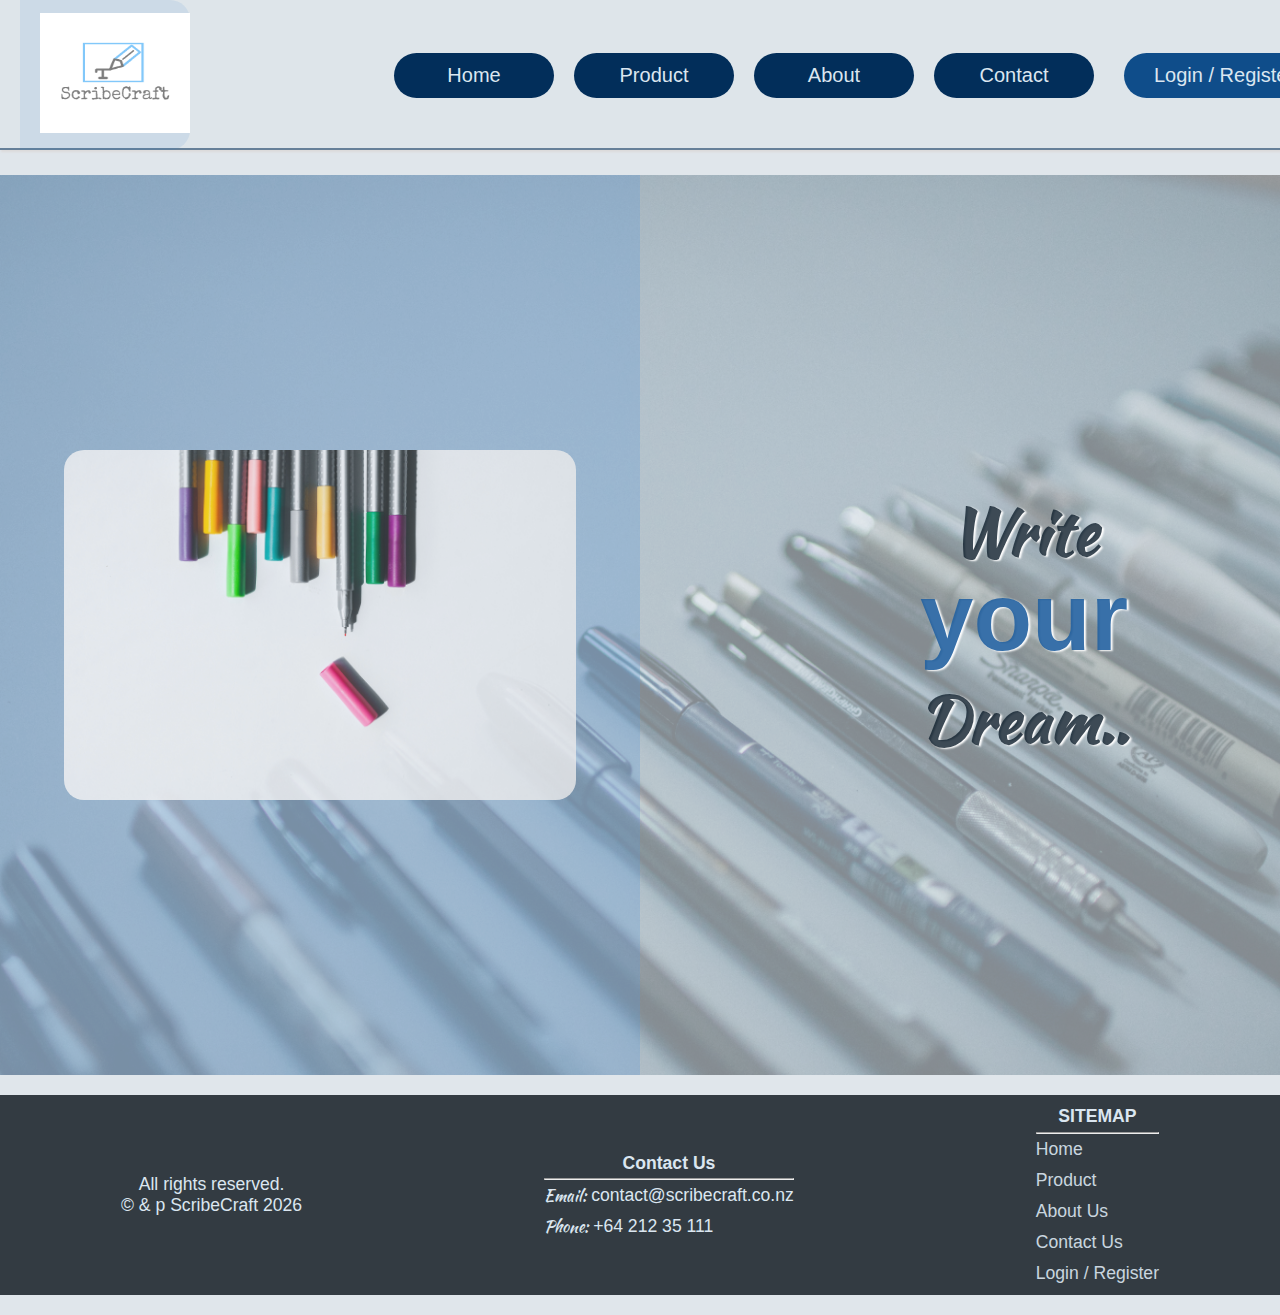
<file: index.html>
<!DOCTYPE html>
<html lang="en">
    <head>
        <meta charset="UTF-8">
        <meta http-equiv="X-UA-Compatible" content="IE=edge">
        <meta name="viewport" content="width=device-width, initial-scale=1.0">
        <link rel="stylesheet" href="./style/style.css">
        <script src="https://ajax.googleapis.com/ajax/libs/jquery/3.6.0/jquery.min.js"></script>
        <link rel="shortcut icon" href="/images/scribe_craft_logo.png" type="images/x-icon">
        <title>ScribeCraft - Home | we sell varities of pen</title>
    </head>
    <body>
        <!-- Navigation bar -->
        <nav>
            <div class="logo">
                <a href="./index.html">
                    <img src="./images/scribe_craft_logo.png" width="150" height="120"/>
                </a>
            </div>
    
            <div class="bar" id="bars">
                <h1>|||</h1>
            </div>
    
            <ul class="nav__links" id="nav__links">           
                    <a href="./index.html">
                         <li class="nav__link">Home</li>
                    </a>
    
                    <a href="./product.html">
                        <li class="nav__link">Product</li>
                   </a>
    
                   <a href="./about.html">
                    <li class="nav__link">About</li>
               </a>  
               <a href="./contact.html">
                <li class="nav__link">Contact</li>
           </a>   
           
           <a href="./login.html">
            <li class="nav__link">Login / Register</li>
       </a> 
            </ul>
        </nav>

    <!-- Home Page -->
    <section id="home">
        <div class="home__container">
            <img src="./images/pen_row.jpg" alt="scribecraft pen"/>

            <div class="home__left">
                <img src="./images/pen_graph.jpg" alt="scribecraft pen" />

            </div>

            <div class="home__right">
               <h3>Write <br> <span> your </span> <br> Dream..</h3>
            </div>
        </div>
    </section>

    <footer>
        <p> </p>
        <section class="footer__contact">
            <h5>Contact Us</h5>
            <hr>
            <p>Email: <span>contact@scribecraft.co.nz</span></p>
            <p>Phone: <span>+64 212 35 111</span></p>            
        </section>

        <section class="footer__sitemap">
            <ul>
                <h5>sitemap</h5>
                <hr>
                <li><a href="./index.html">Home</a></li>
                <li><a href="./product.html">Product</a></li>
                <li><a href="./about.html">About Us</a></li>
                <li><a href="./contact.html">Contact Us</a></li>
                <li><a href="./login.html">Login / Register</a></li>

            </ul>
        </section>
        

    </footer>


    <script src="javascript/app.js"></script>
    

</body>
</html>
</file>
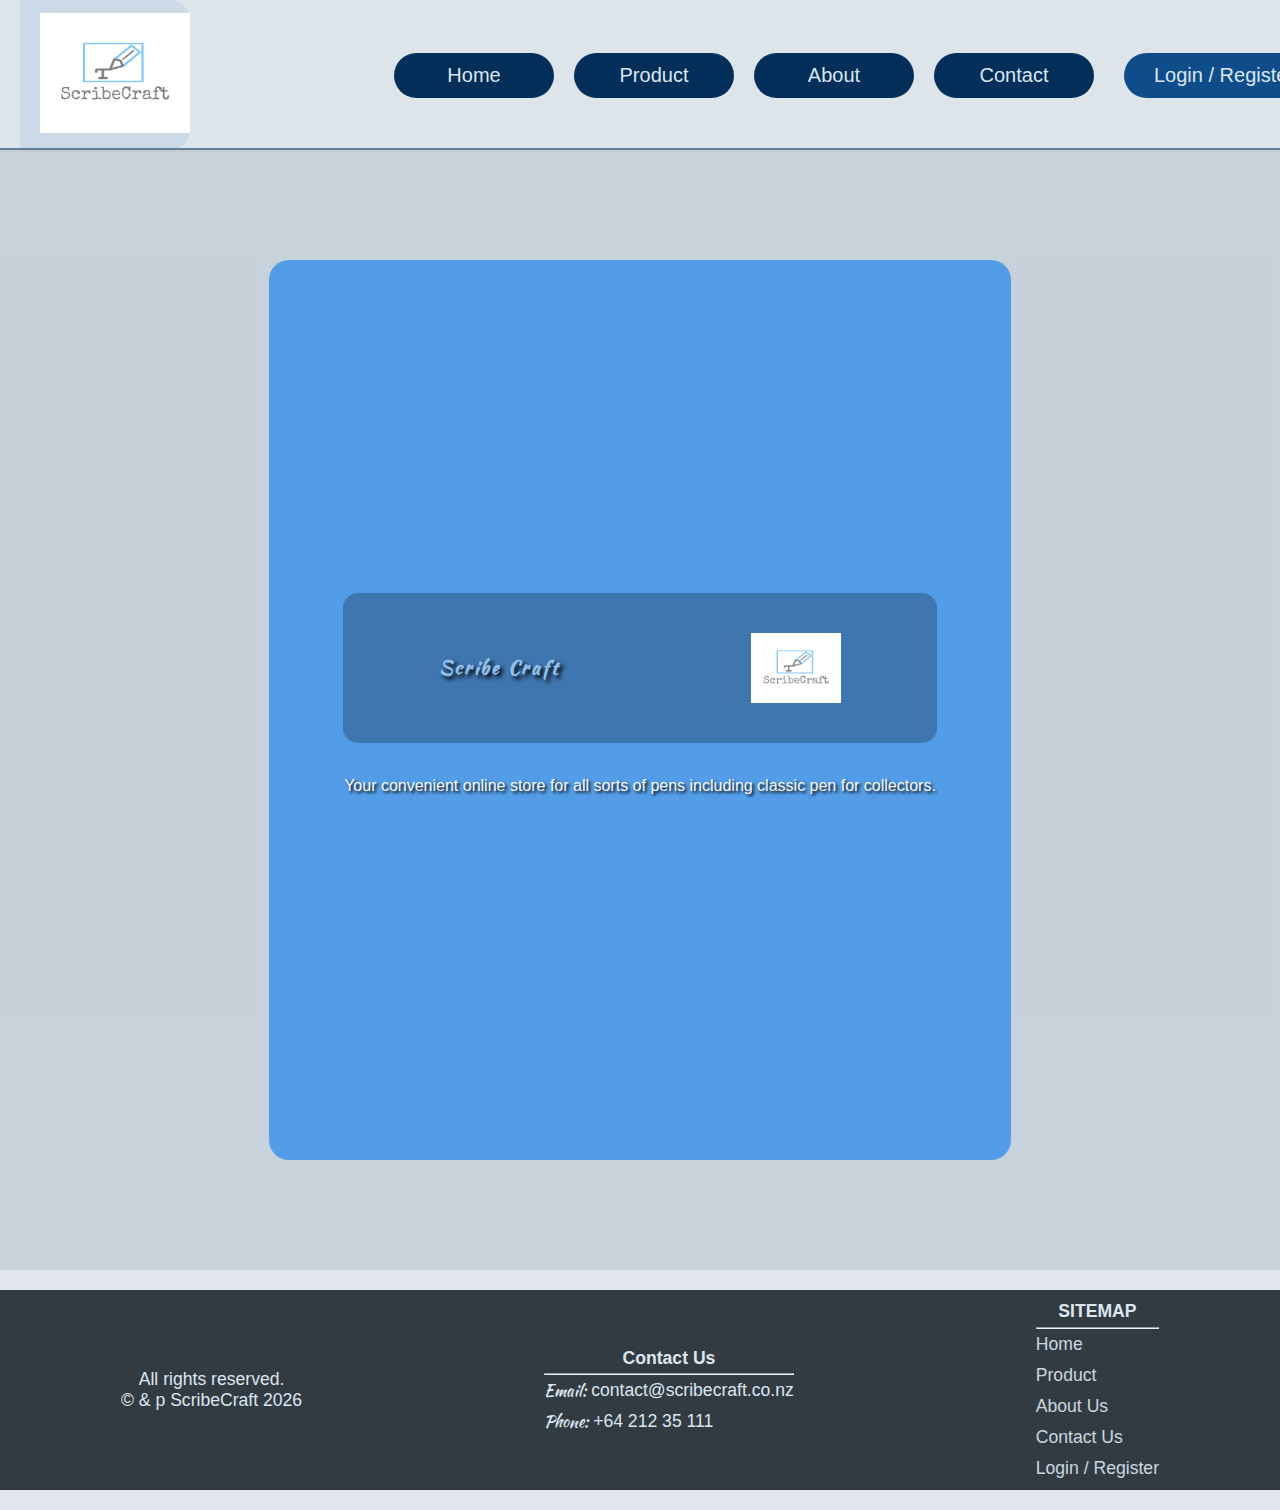
<file: about.html>
<!DOCTYPE html>
<html lang="en">
    <head>
        <meta charset="UTF-8">
        <meta http-equiv="X-UA-Compatible" content="IE=edge">
        <meta name="viewport" content="width=device-width, initial-scale=1.0">
        <link rel="stylesheet" href="style/style.css">
        <script src="https://ajax.googleapis.com/ajax/libs/jquery/3.6.0/jquery.min.js"></script>
        <link rel="shortcut icon" href="/images/scribe_craft_logo.png" type="images/x-icon">
        <title>ScribeCraft - About | we sell varities of pen</title>
    </head>
    <body>
        <!-- Navigation bar -->
        <nav>
            <div class="logo">
                <a href="./index.html">
                    <img src="./images/scribe_craft_logo.png" width="150" height="120"/>
                </a>
            </div>
    
            <div class="bar" id="bars">
                <h1>|||</h1>
            </div>
    
            <ul class="nav__links" id="nav__links">           
                    <a href="./index.html">
                         <li class="nav__link">Home</li>
                    </a>
    
                    <a href="./product.html">
                        <li class="nav__link">Product</li>
                   </a>
    
                   <a href="./about.html">
                    <li class="nav__link">About</li>
               </a>  
               <a href="./contact.html">
                <li class="nav__link">Contact</li>
           </a>   
           
           <a href="./login.html">
            <li class="nav__link">Login / Register</li>
       </a> 
            </ul>
        </nav>

    <!-- About Page -->
    <section id="about">
        <div class="about__container">
            <div class="about__header">
                <h3>Scribe Craft</h3>
                <img src="./images/scribe_craft_logo.png" width="90" height="70" alt="scribe_craft_logo" />
            </div>

            <div class="about__description">
                <p>Your convenient online store for all sorts of pens including classic pen for collectors. </p>
            </div>
            
           </div>
    </section>

    <footer>
        <p> </p>
        <section class="footer__contact">
            <h5>Contact Us</h5>
            <hr>
            <p>Email: <span>contact@scribecraft.co.nz</span></p>
            <p>Phone: <span>+64 212 35 111</span></p>            
        </section>

        <section class="footer__sitemap">
            <ul>
                <h5>sitemap</h5>
                <hr>
                <li><a href="./index.html">Home</a></li>
                <li><a href="./product.html">Product</a></li>
                <li><a href="./about.html">About Us</a></li>
                <li><a href="./contact.html">Contact Us</a></li>
                <li><a href="./login.html">Login / Register</a></li>

            </ul>
        </section>
        

    </footer>


    <script src="javascript/app.js"></script>
    

</body>
</html>
</file>
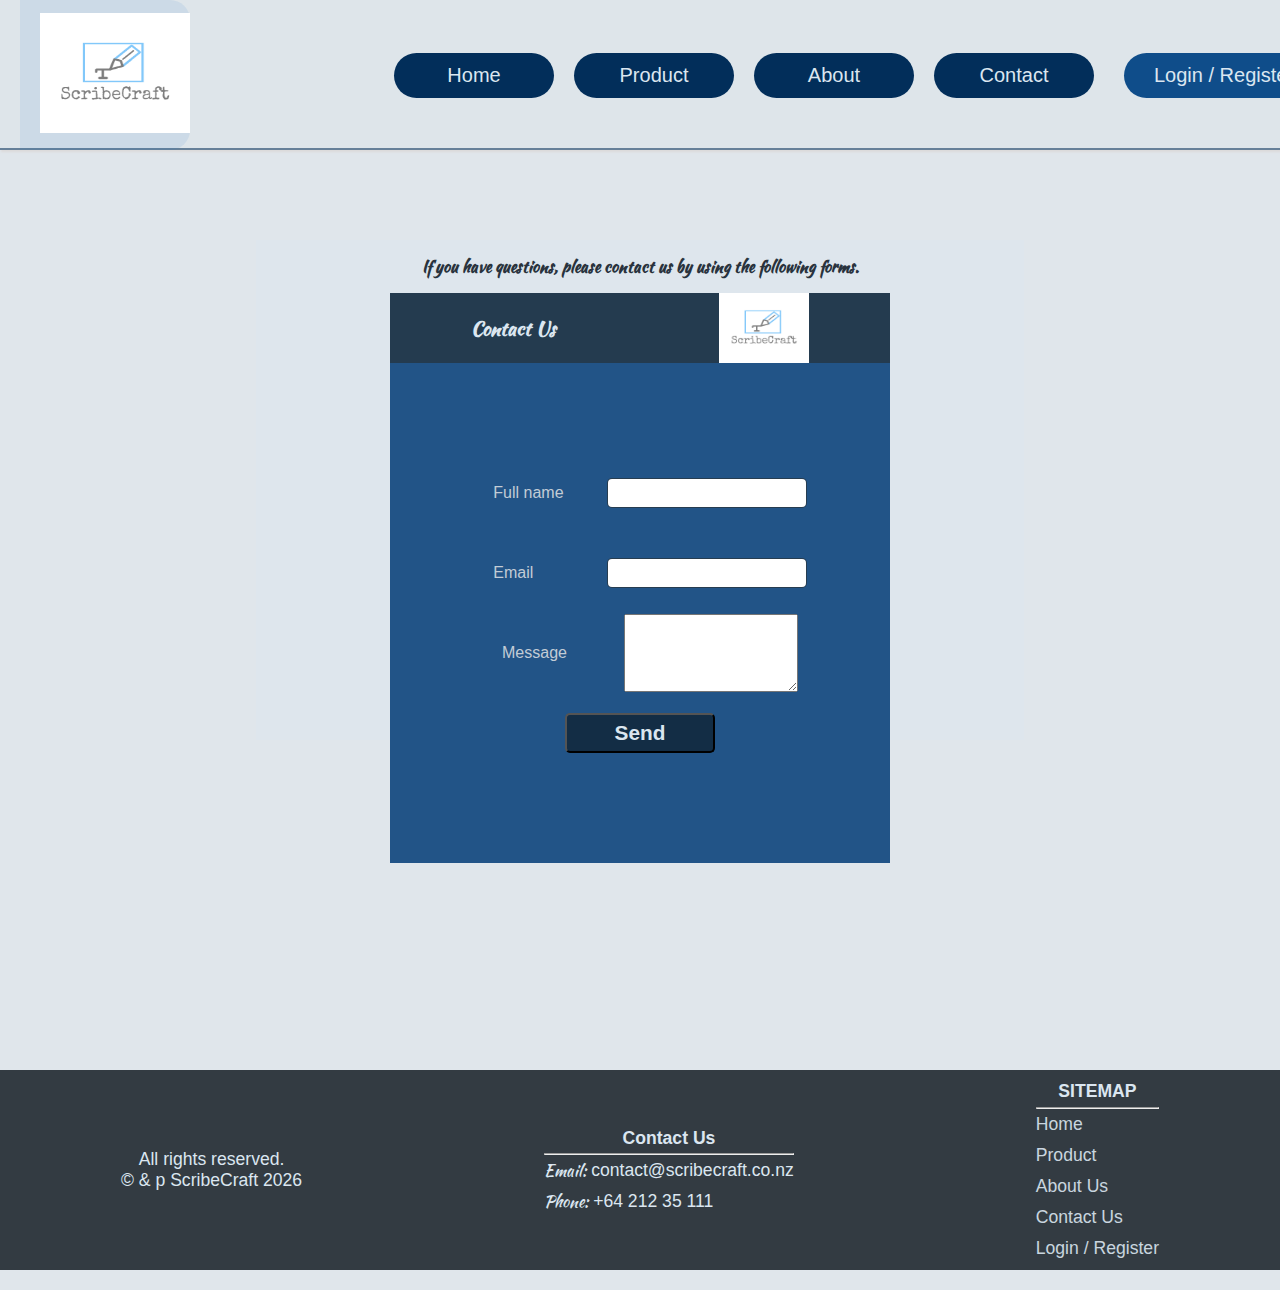
<file: contact.html>
<!DOCTYPE html>
<html lang="en">
    <head>
        <meta charset="UTF-8">
        <meta http-equiv="X-UA-Compatible" content="IE=edge">
        <meta name="viewport" content="width=device-width, initial-scale=1.0">
        <link rel="stylesheet" href="style/style.css">
        <script src="https://ajax.googleapis.com/ajax/libs/jquery/3.6.0/jquery.min.js"></script>
        <link rel="shortcut icon" href="/images/scribe_craft_logo.png" type="images/x-icon">
        <title>ScribeCraft - Contact | we sell varities of pen</title>
    </head>
    <body>
        <!-- Navigation bar -->
        <nav>
            <div class="logo">
                <a href="./index.html">
                    <img src="./images/scribe_craft_logo.png" width="150" height="120"/>
                </a>
            </div>
    
            <div class="bar" id="bars">
                <h1>|||</h1>
            </div>
    
            <ul class="nav__links" id="nav__links">           
                    <a href="./index.html">
                         <li class="nav__link">Home</li>
                    </a>
    
                    <a href="./product.html">
                        <li class="nav__link">Product</li>
                   </a>
    
                   <a href="./about.html">
                    <li class="nav__link">About</li>
               </a>  
               <a href="./contact.html">
                <li class="nav__link">Contact</li>
           </a>   
           
           <a href="./login.html">
            <li class="nav__link">Login / Register</li>
       </a> 
            </ul>
        </nav>
    <!-- Contact Page -->
    <section id="contact">
        <div class="contact__container">
            <h4>If you have questions, please contact us by using the following forms.</h4>
            <div class="contact__header">
                <h3>Contact Us</h3>
                <img src="./images/scribe_craft_logo.png" width="90" height="70" alt="scribe_craft_logo" />
            </div>

            <div class="form__container">
                <form action="">
                    <div class="form__input">
                        <label for="name">Full name </label>
                        <input type="text" name="name" />
                    </div>

                    <div class="form__input">
                        <label for="email">Email </label>
                        <input type="email" name="email" />
                    </div>

                    <div class="form__input">
                        <label for="message">Message </label>
                        <textarea type="text" name="message" cols="30" rows="4"></textarea>
                    </div>
                    <div class="form__input">
                        <button type="submit" onclick="contact()">Send</button>
                    </div>
                   
                    

                </form>
            </div>
            
           </div>
    </section>

    <footer>
        <p> </p>
        <section class="footer__contact">
            <h5>Contact Us</h5>
            <hr>
            <p>Email: <span>contact@scribecraft.co.nz</span></p>
            <p>Phone: <span>+64 212 35 111</span></p>            
        </section>

        <section class="footer__sitemap">
            <ul>
                <h5>sitemap</h5>
                <hr>
                <li><a href="./index.html">Home</a></li>
                <li><a href="./product.html">Product</a></li>
                <li><a href="./about.html">About Us</a></li>
                <li><a href="./contact.html">Contact Us</a></li>
                <li><a href="./login.html">Login / Register</a></li>

            </ul>
        </section>
        

    </footer>


    <script src="javascript/app.js"></script>
    

</body>
</html>
</file>
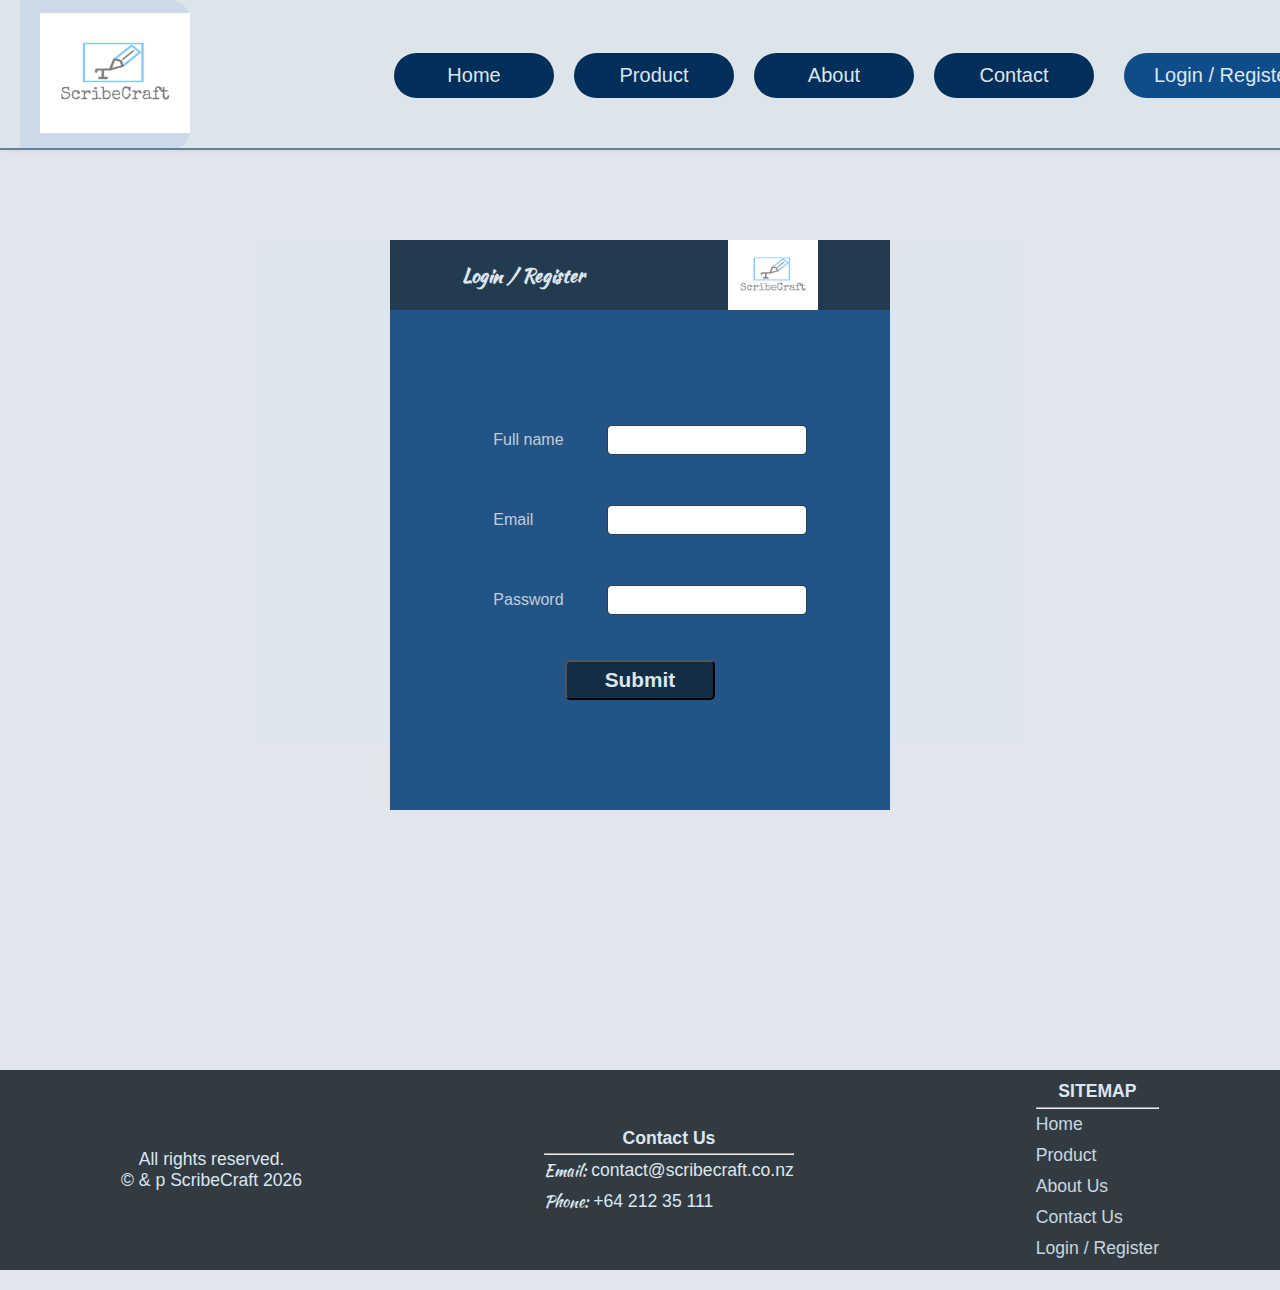
<file: login.html>
<!DOCTYPE html>
<html lang="en">
    <head>
        <meta charset="UTF-8">
        <meta http-equiv="X-UA-Compatible" content="IE=edge">
        <meta name="viewport" content="width=device-width, initial-scale=1.0">
        <link rel="stylesheet" href="style/style.css">
        <script src="https://ajax.googleapis.com/ajax/libs/jquery/3.6.0/jquery.min.js"></script>
        <link rel="shortcut icon" href="/images/scribe_craft_logo.png" type="images/x-icon">
        <title>ScribeCraft - Login/ Register | we sell varities of pen</title>
    </head>
    <body>
        <!-- Navigation bar -->
        <nav>
            <div class="logo">
                <a href="./index.html">
                    <img src="./images/scribe_craft_logo.png" width="150" height="120"/>
                </a>
            </div>
    
            <div class="bar" id="bars">
                <h1>|||</h1>
            </div>
    
            <ul class="nav__links" id="nav__links">           
                    <a href="./index.html">
                         <li class="nav__link">Home</li>
                    </a>
    
                    <a href="./product.html">
                        <li class="nav__link">Product</li>
                   </a>
    
                   <a href="./about.html">
                    <li class="nav__link">About</li>
               </a>  
               <a href="./contact.html">
                <li class="nav__link">Contact</li>
           </a>   
           
           <a href="./login.html">
            <li class="nav__link">Login / Register</li>
       </a> 
            </ul>
        </nav>
    <!-- Contact Page -->
    <section id="contact">
        <div class="contact__container">
            
            <div class="contact__header">
                <h3>Login / Register</h3>
                <img src="./images/scribe_craft_logo.png" width="90" height="70" alt="scribe_craft_logo" />
            </div>

            <div class="form__container">
                <form action="">
                    <div class="form__input">
                        <label for="name">Full name </label>
                        <input type="text" name="name" required/>
                    </div>

                    <div class="form__input">
                        <label for="email">Email </label>
                        <input type="email" name="email" required />
                    </div>

                    <div class="form__input">
                        <label for="password">Password </label>
                        <input type="password" name="password" required />
                    </div>

                    <div class="form__input">
                        <button type="submit" onclik="login()">Submit</button>
                    </div>
                   
                    

                </form>
            </div>
            
           </div>
    </section>

    <footer>
        <p> </p>
        <section class="footer__contact">
            <h5>Contact Us</h5>
            <hr>
            <p>Email: <span>contact@scribecraft.co.nz</span></p>
            <p>Phone: <span>+64 212 35 111</span></p>            
        </section>

        <section class="footer__sitemap">
            <ul>
                <h5>sitemap</h5>
                <hr>
                <li><a href="./index.html">Home</a></li>
                <li><a href="./product.html">Product</a></li>
                <li><a href="./about.html">About Us</a></li>
                <li><a href="./contact.html">Contact Us</a></li>
                <li><a href="./login.html">Login / Register</a></li>

            </ul>
        </section>
        

    </footer>


    <script src="javascript/app.js"></script>
    

</body>
</html>
</file>
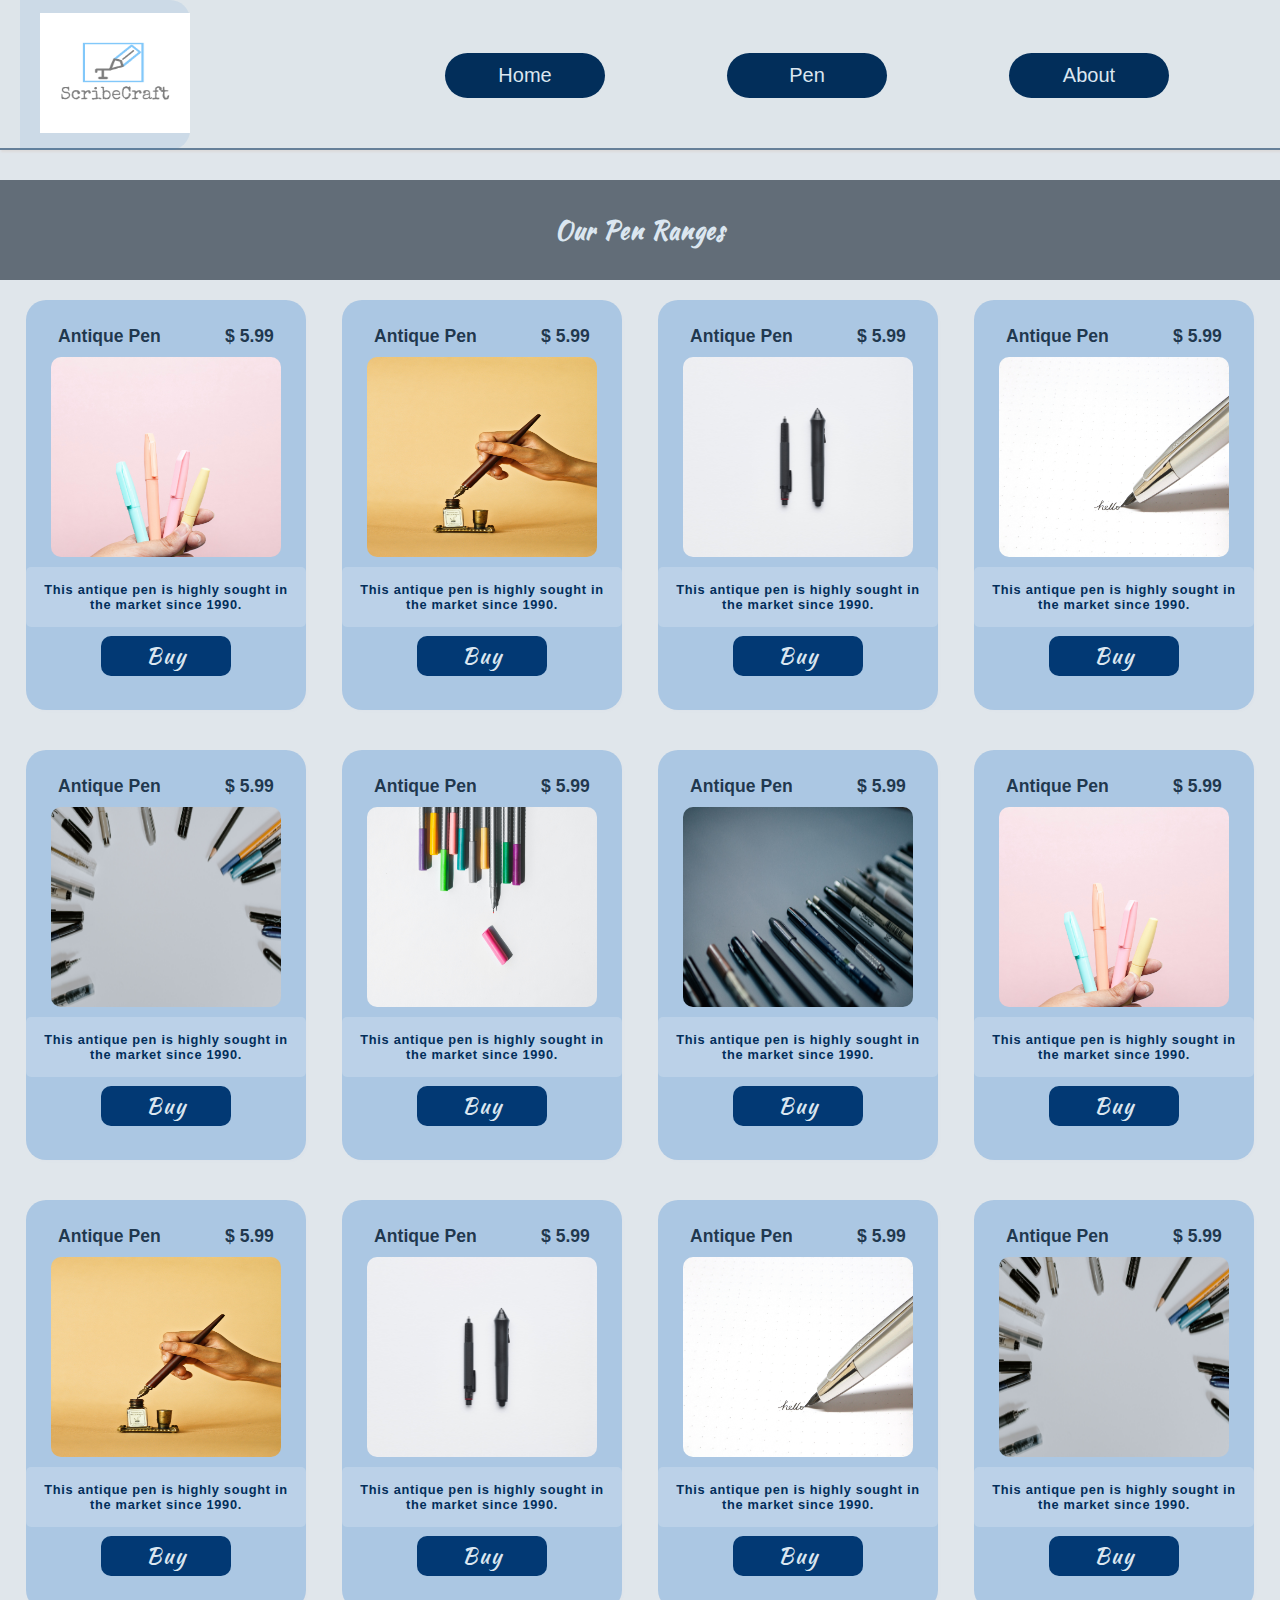
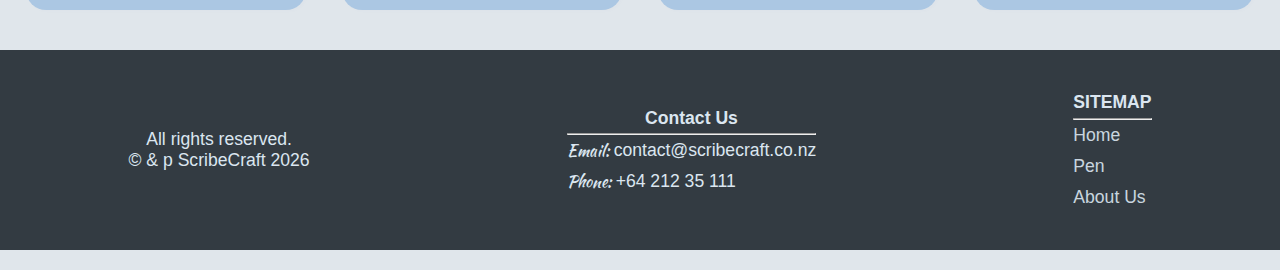
<file: pen.html>
<!DOCTYPE html>
<html lang="en">
<head>
    <meta charset="UTF-8">
    <meta http-equiv="X-UA-Compatible" content="IE=edge">
    <meta name="viewport" content="width=device-width, initial-scale=1.0">
    <link rel="stylesheet" href="style/style.css">
    <link rel="shortcut icon" href="/images/scribe_craft_logo.png" type="images/x-icon">
    <title>ScribeCraft- Pen | we sell varities of pen</title>
</head>
<body>
    <!-- Navigation bar -->
    <nav>
        <div class="logo">
            <a href="/">
                <img src="./images/scribe_craft_logo.png" width="150" height="120"/>
            </a>
        </div>

        <div class="bar" onclick="navToggle()">
            <h1>|||</h1>
        </div>

        <ul class="nav__links">           
                <a href="/">
                     <li class="nav__link">Home</li>
                </a>

                <a href="/pen.html">
                    <li class="nav__link">Pen</li>
               </a>

               <a href="/about.html">
                <li class="nav__link">About</li>
           </a>           
        </ul>
    </nav>

    <!-- Pen Page -->
    <section id="pen">
        <h2>Our Pen Ranges</h2>
        <div class="pen__container">

            <div class="pen__card">
                <div class="card__header">
                    <h5>Antique Pen</h5>
                    <h5>$ 5.99</h5>
                </div>
                
                <img src="/images/pen_hand.jpg" alt="Scribber Pen" />
                <h6>This antique pen is highly sought in the market since 1990.</h6>
                <button onclick="buyNow()">Buy</button>               
         
            </div>
            <div class="pen__card">
                <div class="card__header">
                    <h5>Antique Pen</h5>
                    <h5>$ 5.99</h5>
                </div>
                <img src="/images/pen_ink.jpg" alt="Scribber Pen" />
                <h6>This antique pen is highly sought in the market since 1990.</h6>
                <button onclick="buyNow()">Buy</button>
            </div>
            <div class="pen__card">
                <div class="card__header">
                    <h5>Antique Pen</h5>
                    <h5>$ 5.99</h5>
                </div>
                <img src="/images/pen_paper.jpg" alt="Scribber Pen" />
                <h6>This antique pen is highly sought in the market since 1990.</h6>
                <button onclick="buyNow()">Buy</button>                 
                
            </div>

            <div class="pen__card">
                <div class="card__header">
                    <h5>Antique Pen</h5>
                    <h5>$ 5.99</h5>
                </div>
                <img src="/images/pen_writing.jpg" alt="Scribber Pen" />
                <h6>This antique pen is highly sought in the market since 1990.</h6>
                <button onclick="buyNow()">Buy</button>
            </div>
            
            <div class="pen__card">
                <div class="card__header">
                    <h5>Antique Pen</h5>
                    <h5>$ 5.99</h5>
                </div>
                <img src="/images/pen_around.jpg" alt="Scribber Pen" />
                <h6>This antique pen is highly sought in the market since 1990.</h6>
                <button onclick="buyNow()">Buy</button>
            </div>
            
            <div class="pen__card">
                <div class="card__header">
                    <h5>Antique Pen</h5>
                    <h5>$ 5.99</h5>
                </div>
                <img src="/images/pen_graph.jpg" alt="Scribber Pen" />
                <h6>This antique pen is highly sought in the market since 1990.</h6>
                <button onclick="buyNow()">Buy</button> 
            </div>

            <div class="pen__card">
                <div class="card__header">
                    <h5>Antique Pen</h5>
                    <h5>$ 5.99</h5>
                </div>
                <img src="/images/pen_row.jpg" alt="Scribber Pen" />
                <h6>This antique pen is highly sought in the market since 1990.</h6>
                <button onclick="buyNow()">Buy</button> 
            </div>
           <div class="pen__card">
                <div class="card__header">
                    <h5>Antique Pen</h5>
                    <h5>$ 5.99</h5>
                </div>
                <img src="/images/pen_hand.jpg" alt="Scribber Pen" />
                <h6>This antique pen is highly sought in the market since 1990.</h6>
                <button onclick="buyNow()">Buy</button>
            </div>
            <div class="pen__card">
                <div class="card__header">
                    <h5>Antique Pen</h5>
                    <h5>$ 5.99</h5>
                </div>
                <img src="/images/pen_ink.jpg" alt="Scribber Pen" />
                <h6>This antique pen is highly sought in the market since 1990.</h6>
                <button onclick="buyNow()">Buy</button> 
            </div>
            <div class="pen__card">
                <div class="card__header">
                    <h5>Antique Pen</h5>
                    <h5>$ 5.99</h5>
                </div>
                <img src="/images/pen_paper.jpg" alt="Scribber Pen" />
                <h6>This antique pen is highly sought in the market since 1990.</h6>
                <button onclick="buyNow()">Buy</button>                
                
            </div>

            <div class="pen__card">
                <div class="card__header">
                    <h5>Antique Pen</h5>
                    <h5>$ 5.99</h5>
                </div>
                <img src="/images/pen_writing.jpg" alt="Scribber Pen" />
                <h6>This antique pen is highly sought in the market since 1990.</h6>
                <button onclick="buyNow()">Buy</button>
            </div>
            
            <div class="pen__card">
                <div class="card__header">
                    <h5>Antique Pen</h5>
                    <h5>$ 5.99</h5>
                </div>
                <img src="/images/pen_around.jpg" alt="Scribber Pen" />
                <h6>This antique pen is highly sought in the market since 1990.</h6>
                <button onclick="buyNow()">Buy</button>
            </div>
           
           </div>
    </section>

    <footer>
        <p> </p>
        <section class="footer__contact">
            <h5>Contact Us</h5>
            <hr>
            <p>Email: <span>contact@scribecraft.co.nz</span></p>
            <p>Phone: <span>+64 212 35 111</span></p>            
        </section>

        <section class="footer__sitemap">
            <ul>
                <h5>sitemap</h5>
                <hr>
                <li><a href="/">Home</a></li>
                <li><a href="/pen.html">Pen</a></li>
                <li><a href="/about.html">About Us</a></li>

            </ul>
        </section>
        

    </footer>

    <script src="javascript/app.js"></script>
</body>
</html>
</file>
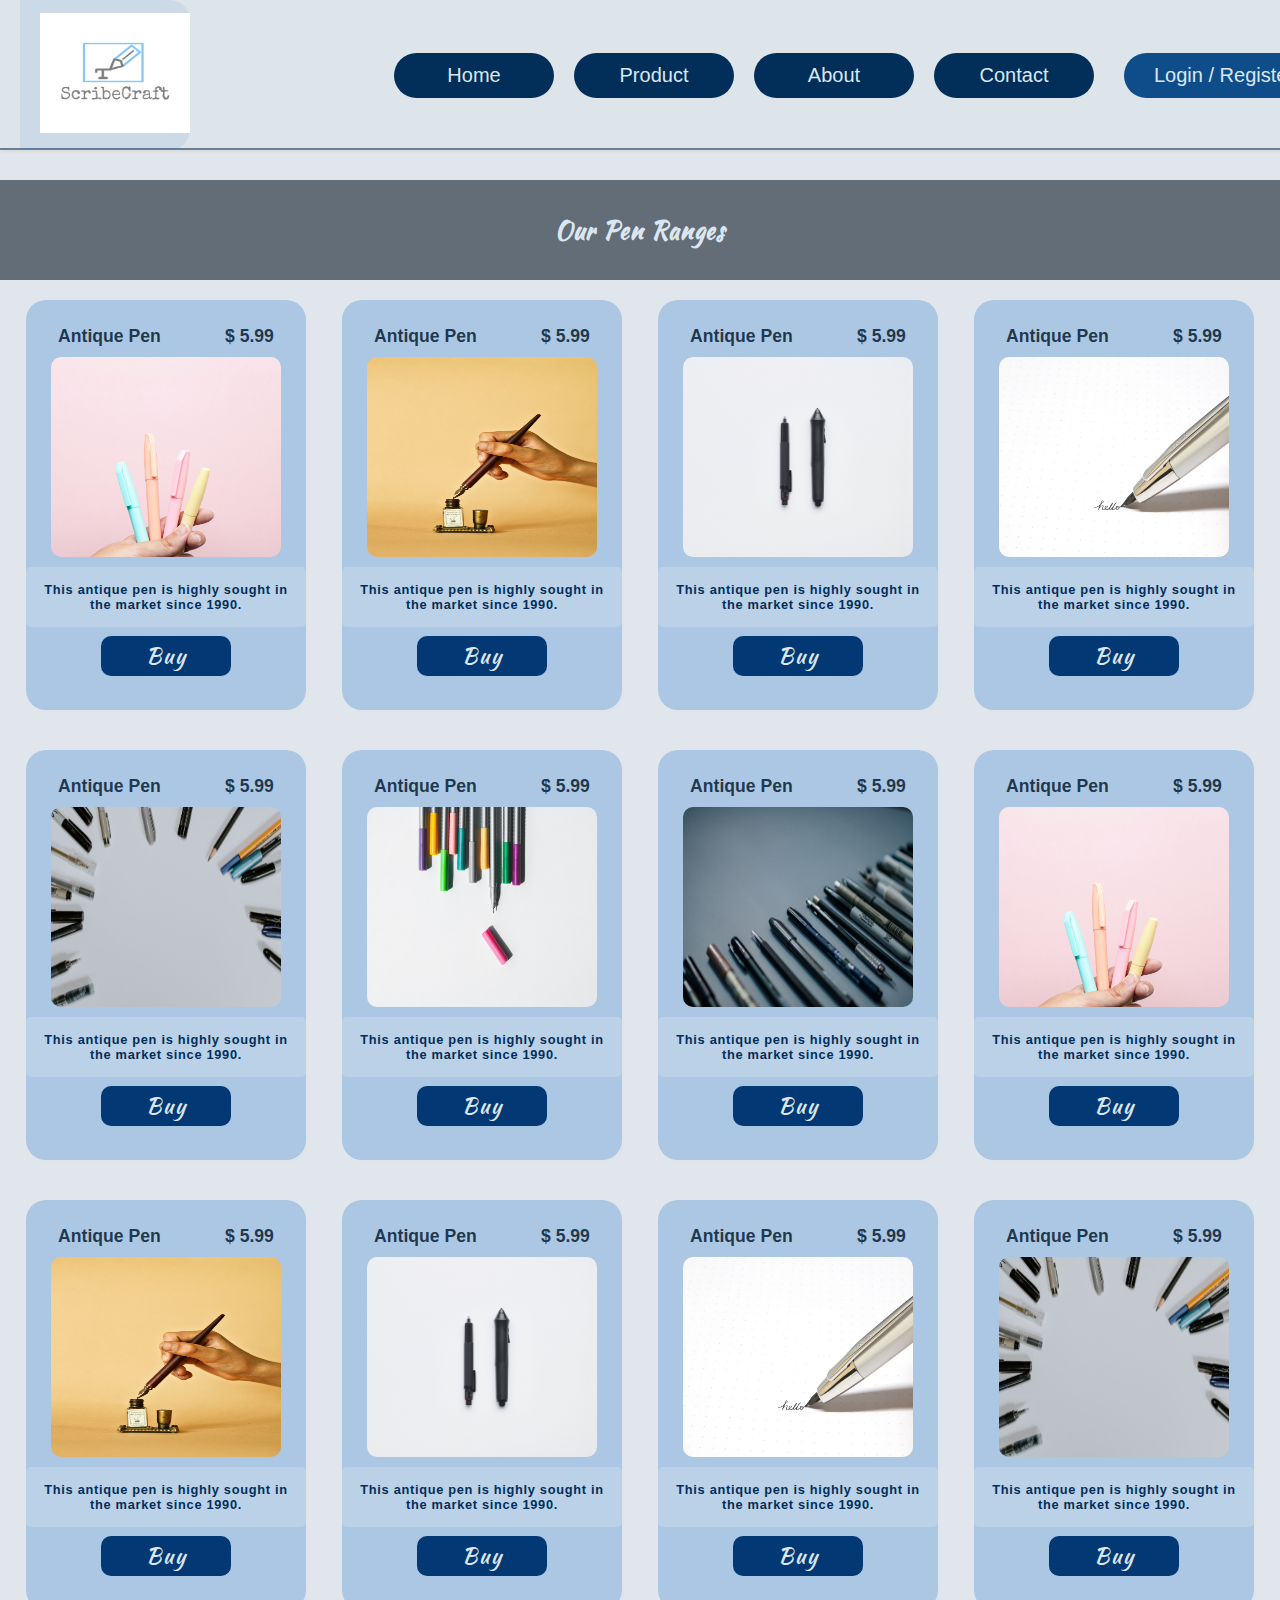
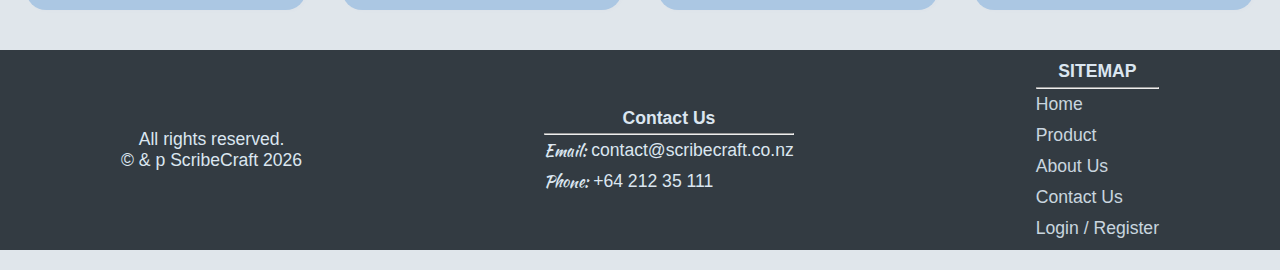
<file: product.html>
<!DOCTYPE html>
<html lang="en">
    <head>
        <meta charset="UTF-8">
        <meta http-equiv="X-UA-Compatible" content="IE=edge">
        <meta name="viewport" content="width=device-width, initial-scale=1.0">
        <link rel="stylesheet" href="./style/style.css">
        <script src="https://ajax.googleapis.com/ajax/libs/jquery/3.6.0/jquery.min.js"></script>
        <link rel="shortcut icon" href="/images/scribe_craft_logo.png" type="images/x-icon">
        <title>ScribeCraft - Product | we sell varities of pen</title>
    </head>
    <body>
        <!-- Navigation bar -->
        <nav>
            <div class="logo">
                <a href="./index.html">
                    <img src="./images/scribe_craft_logo.png" width="150" height="120"/>
                </a>
            </div>
    
            <div class="bar" id="bars">
                <h1>|||</h1>
            </div>
    
            <ul class="nav__links" id="nav__links">           
                    <a href="./index.html">
                         <li class="nav__link">Home</li>
                    </a>
    
                    <a href="./product.html">
                        <li class="nav__link">Product</li>
                   </a>
    
                   <a href="./about.html">
                    <li class="nav__link">About</li>
               </a>  
               <a href="./contact.html">
                <li class="nav__link">Contact</li>
           </a>   
           
           <a href="./login.html">
            <li class="nav__link">Login / Register</li>
       </a> 
            </ul>
        </nav>

    <!-- Product Page -->
    <section id="pen">
        <h2>Our Pen Ranges</h2>
        <div class="pen__container">

            <div class="pen__card">
                <div class="card__header">
                    <h5>Antique Pen</h5>
                    <h5>$ 5.99</h5>
                </div>
                
                <img src="./images/pen_hand.jpg" alt="Scribber Pen" />
                <h6>This antique pen is highly sought in the market since 1990.</h6>
                <button onclick="buyNow()">Buy</button>               
         
            </div>
            <div class="pen__card">
                <div class="card__header">
                    <h5>Antique Pen</h5>
                    <h5>$ 5.99</h5>
                </div>
                <img src="./images/pen_ink.jpg" alt="Scribber Pen" />
                <h6>This antique pen is highly sought in the market since 1990.</h6>
                <button onclick="buyNow()">Buy</button>
            </div>
            <div class="pen__card">
                <div class="card__header">
                    <h5>Antique Pen</h5>
                    <h5>$ 5.99</h5>
                </div>
                <img src="./images/pen_paper.jpg" alt="Scribber Pen" />
                <h6>This antique pen is highly sought in the market since 1990.</h6>
                <button onclick="buyNow()">Buy</button>                 
                
            </div>

            <div class="pen__card">
                <div class="card__header">
                    <h5>Antique Pen</h5>
                    <h5>$ 5.99</h5>
                </div>
                <img src="./images/pen_writing.jpg" alt="Scribber Pen" />
                <h6>This antique pen is highly sought in the market since 1990.</h6>
                <button onclick="buyNow()">Buy</button>
            </div>
            
            <div class="pen__card">
                <div class="card__header">
                    <h5>Antique Pen</h5>
                    <h5>$ 5.99</h5>
                </div>
                <img src="./images/pen_around.jpg" alt="Scribber Pen" />
                <h6>This antique pen is highly sought in the market since 1990.</h6>
                <button onclick="buyNow()">Buy</button>
            </div>
            
            <div class="pen__card">
                <div class="card__header">
                    <h5>Antique Pen</h5>
                    <h5>$ 5.99</h5>
                </div>
                <img src="./images/pen_graph.jpg" alt="Scribber Pen" />
                <h6>This antique pen is highly sought in the market since 1990.</h6>
                <button onclick="buyNow()">Buy</button> 
            </div>

            <div class="pen__card">
                <div class="card__header">
                    <h5>Antique Pen</h5>
                    <h5>$ 5.99</h5>
                </div>
                <img src="./images/pen_row.jpg" alt="Scribber Pen" />
                <h6>This antique pen is highly sought in the market since 1990.</h6>
                <button onclick="buyNow()">Buy</button> 
            </div>
           <div class="pen__card">
                <div class="card__header">
                    <h5>Antique Pen</h5>
                    <h5>$ 5.99</h5>
                </div>
                <img src="./images/pen_hand.jpg" alt="Scribber Pen" />
                <h6>This antique pen is highly sought in the market since 1990.</h6>
                <button onclick="buyNow()">Buy</button>
            </div>
            <div class="pen__card">
                <div class="card__header">
                    <h5>Antique Pen</h5>
                    <h5>$ 5.99</h5>
                </div>
                <img src="./images/pen_ink.jpg" alt="Scribber Pen" />
                <h6>This antique pen is highly sought in the market since 1990.</h6>
                <button onclick="buyNow()">Buy</button> 
            </div>
            <div class="pen__card">
                <div class="card__header">
                    <h5>Antique Pen</h5>
                    <h5>$ 5.99</h5>
                </div>
                <img src="./images/pen_paper.jpg" alt="Scribber Pen" />
                <h6>This antique pen is highly sought in the market since 1990.</h6>
                <button onclick="buyNow()">Buy</button>                
                
            </div>

            <div class="pen__card">
                <div class="card__header">
                    <h5>Antique Pen</h5>
                    <h5>$ 5.99</h5>
                </div>
                <img src="./images/pen_writing.jpg" alt="Scribber Pen" />
                <h6>This antique pen is highly sought in the market since 1990.</h6>
                <button onclick="buyNow()">Buy</button>
            </div>
            
            <div class="pen__card">
                <div class="card__header">
                    <h5>Antique Pen</h5>
                    <h5>$ 5.99</h5>
                </div>
                <img src="./images/pen_around.jpg" alt="Scribber Pen" />
                <h6>This antique pen is highly sought in the market since 1990.</h6>
                <button onclick="buyNow()">Buy</button>
            </div>
           
           </div>
    </section>

    <footer>
        <p> </p>
        <section class="footer__contact">
            <h5>Contact Us</h5>
            <hr>
            <p>Email: <span>contact@scribecraft.co.nz</span></p>
            <p>Phone: <span>+64 212 35 111</span></p>            
        </section>

        <section class="footer__sitemap">
            <ul>
                <h5>sitemap</h5>
                <hr>
                <li><a href="./index.html">Home</a></li>
                <li><a href="./product.html">Product</a></li>
                <li><a href="./about.html">About Us</a></li>
                <li><a href="./contact.html">Contact Us</a></li>
                <li><a href="./login.html">Login / Register</a></li>

            </ul>
        </section>  

    </footer>


    <script src="javascript/app.js"></script>
    

</body>
</html>
</file>
<file: style/style.css>
@import url('https://fonts.googleapis.com/css2?family=Kaushan+Script&display=swap');
* {
    box-sizing: border-box;
    margin: 0;
    padding: 0;
    font-family: 'Kaushan Script', cursive;
    
}

body {
    background-color: hsla(210, 20%, 50%, 0.2);
}

nav {
    display: grid;
    grid-template-columns: auto 70%;
    justify-content: space-between;
    border-bottom: 2px solid hsla(210, 20%, 50%, 1);
    box-shadow: 1px 2px 2px rgb(220, 218, 218);
    height: 150px;
    width: 100%;
    background-color: hsla(210, 60%, 50%, 0.011);
   
    
}
nav > .logo {
    display: flex;
    justify-content: space-around;
    align-items: center;
    background-color: hsla(210, 60%, 50%, 0.1);
    height: 150px;
    padding-left: 20px;
    margin-left: 20px;
    border-radius: 0px 20px 20px 0px;
}
.nav__links {
    display: flex;
    justify-content: space-around;
    align-items: center;  
    margin-right: 50px; 
        
}

@media screen and (max-width: 630px) {

    nav {
        display: flex;
        justify-content: space-between;
        align-items: center;     
        
    }    

    .nav__links {
        display: none;
        flex-direction: column;
        position: absolute;
        top: 150px;
        left: 50%;
       
        
    }

    nav > .logo > a> img {
        width: 100% !important;
        height: 90px;
    }

    nav > .bar {
        display: flex;
        margin-right: 45px;
        cursor: pointer;
    }

    nav > .bar > h1 {
        font-family: sans-serif;
        transform: rotate(90deg);
    }

    .nav__link {
        margin: -2px 0px;
    }


}

.nav__links > a {
    text-decoration: none;
    color: hsla(210, 40%, 90%, 1);
    margin: 0px 10px;
}

.nav__links >a > .nav__link  {
    list-style: none;    
    width: 160px;
    height: 45px;
    text-align: center; 
    background-color: hsl(210, 96%, 18%);
    display: flex;
    justify-content: center;
    align-items: center;
    border-radius: 30px;
    cursor: pointer;
    z-index: 1000;
    
}

@media screen and (max-width: 1050px) {
   .nav__links > a > .nav__link {
        width: 100px;
        z-index: 100;
    }

    nav > .logo > a > img {
        width: 12vw;
    }
}

.nav__links > a > .nav__link{
    text-decoration: none;    
    font-family: sans-serif;
    font-size: 20px;
    
}

.nav__links > a > .nav__link:hover{
    text-transform: uppercase;
    background-color: hsla(210, 80%, 20%, 0.9);
    transition: all 0.018s ease-in-out;
    
}

.nav__links > a:visited {
    color: hsla(210, 20%, 50%, 1) !important;
}


/* login */
a[href="./login.html"]> .nav__link {
    margin-left: 10px;
    padding: 15px;
    width: 200px;
    background-color: hsl(210, 80%, 30%);
}

a[href="./login.html"] > .nav__link:hover {
    text-transform: capitalize !important;
}

@media screen and (max-width:630px) {
    a[href="./login.html"]> .nav__link {
        margin-left: -20px;
        background-color: hsl(210, 80%, 30%);
    }
}


/* home */

#home {
    overflow-x: hidden;
    margin-top: 25px;
}
.home__container {
    display: flex;
    flex-wrap: wrap;
    justify-content: space-between;  
    width: 100%;
    height: 100vh;
    background-color: hsla(210, 60%, 50%, 0.021);
        
}

.bar {
    display: none;
}

@media screen and (max-width: 630px) {
    .home__container {
        display: flex;
        flex-direction: column-reverse;
        justify-content: center;
       
    }

    .home__left {
        min-width: 100vw;
        padding: 10px 0px;
    }

    .home__left > img {
        min-width: 300px;
    }

    .home__right {
        min-width: 100vw;
        padding: 5px;
    }
}

.home__container > img {
    width: 100%;
    height: 100%;
    height: inherit;
    overflow: hidden;
    position: absolute;
    opacity: 0.4;
    z-index: -1000;
}

.home__left {
    display: flex;
    justify-content: space-evenly;
    align-items: center;    
    width: 50vw;
    background-color: hsla(210, 60%, 60%, 0.3);
    
}

.home__left > img {
    width: 40vw;
    height: 350px;
    border-radius: 20px;
    opacity: 0.85;
}

.home__right {
    display: flex;
    justify-content: center;
    align-items: center;
    width: 40vw;
   
}

.home__right > h3 {
    font-family: 'Kaushan Script', cursive;
    font-size: 4em;
    color: hsla(209, 54%, 11%, 0.8);
    text-shadow: 2px 1px 2px white;
    text-align: center;}

.home__right > h3> span {
    color: hsla(210, 65%, 38%, 0.9);
    font-size: 1.5em;
    line-height: 80px;
}

/* Pen page */
.pen__container {
    display: flex;
    flex-wrap: wrap;
    justify-content: space-evenly;
    align-items: center;
    width: 100%;
    height: auto;
}

#pen > h2 {
    display: flex;
    align-items: center;
    justify-content: center;
    width: 100%;
    height: 100px;
    text-align: center;
    border-bottom: 5px soild gray;
    background-color: hsla(209, 54%, 11%, 0.6);
    margin-top: 30px;
    color: hsla(210, 40%, 90%, 1);
    letter-spacing: 0.9px;
}

.pen__container >.pen__card > h4 {
    color: hsl(210, 80%, 30%); 
    font-size: 1.5em;
    padding: 5px;
    
}

.card__header {
    display: flex;
    justify-content: space-around;
    align-items: center;
    width: 100%;
    
}

.card__header > h5 {
    color: hsla(208, 55%, 16%, 0.91);
}
.pen__card > h6 {
    color: hsl(210, 96%, 18%); 
    font-size: 0.8em;
    text-align: center;
    background-color: hsla(210, 40%, 90%, 0.35);
    border-radius: 5px;
    font-family: sans-serif;
    padding: 15px;
    letter-spacing: 0.7px;
}



.pen__container > .pen__card  {
    display: flex;
    flex-direction: column;
    justify-content: center;
    align-items: center;    
    height: 410px;
    width: 280px;
    background-color: hsla(210, 60%, 60%, 0.4);
    box-shadow: 2px 2px 3px hsla(210, 60%, 50%, 0.011);
    border-radius: 20px;
    margin: 20px 10px;
}

.pen__card > button {
    width: 130px;
    height: 40px;
    background-color: hsla(211, 97%, 23%, 1);
    color: hsla(210, 40%, 90%, 1);
    outline-color: invert;
    border-radius: 10px;
    cursor: pointer;
    font-size: 1.3em;
    margin: 9px 0px;
    letter-spacing: 2px;
    border: none;
}

.pen__card > a > button:hover {
    background-color: hsla(211, 97%, 23%, 0.9);
}
.pen__container > .pen__card > img {
    width: 250px;
    height: 220px;
    padding: 10px;
    border-radius: 20px;
}

/* About Page */
#about {
    display: flex;
    justify-content: center;
    align-items: center;
    background-color: hsla(210, 20%, 50%, 0.2);
    height: auto;
    padding: 110px;
    
}
.about__container {
    
    display: flex;
    flex-direction: column;
    justify-content: center;
    align-items: center;
    background-color: hsla(210, 96%,48%, 0.6);
    width: 70%;
    height: 100vh;
    border-radius: 20px;
    
    
}

.about__container > .about__header {
    display: flex;
    justify-content: space-around;
    align-items: center;
    width: 80%;
    height: 150px;
    background-color: hsla(209, 54%, 11%, 0.3);
    color: rgb(143, 190, 233);
    text-shadow: 3px 3px 4px black;
    letter-spacing: 2px;
    border-radius: 15px;
}

@media screen and (max-width:630px) {
    .about__container {
        min-width: 85vw;
    }
    .about__header {
        display: flex;
        flex-direction: column-reverse;
    }

    
}

.about__container > .about__description {
    padding: 30px 40px;
}

.about__container > .about__description > p {
    text-align: justify;
    color: rgb(248, 249, 250);
    font-family: sans-serif;
    line-height: 25px;
    text-shadow: 2px 2px 3px black;
}

/* Contact page */
#contact {    
    height: 100vh;
    width: 100%;
    display: flex;
    justify-content: center;
    
}

.contact__container {
    width: 60%;
    height: 500px ;
    margin-top: 90px;
    background-color: hsla(210, 40%, 90%, 0.35); 
   

}

.contact__container > h4 {
    color: hsla(210, 20%, 20%, 1);
    text-align: center;
    padding: 15px 0px;
}



.contact__header {
    display: flex;
    justify-content: space-around;
    align-items: center;
    color: hsla(210, 40%, 90%, 1);
    background-color: hsla(208, 55%, 16%, 0.91);
    width: 500px;
    margin: auto auto;
}

.form__container {
    background-color: hsl(210, 60%, 33%);
    height: 500px;
    display: flex;
    justify-content: center;
    align-items: center;
    width: 500px;
    margin: auto auto;

}

@media screen and (max-width: 630px) {
    .contact__container {
        width: 90vw;
        height: 90vw;
    }

    .contact__header {
        width: 80vw;
        
    }

    .contact__container > form {
        width: 80vw;
        height: 100px;
    }

    .form__container {
        width: 80vw;
        height: 350px;
        
    }

    .form__container > form > .form__input {
        width: 80vw !important;
        display: flex;
        flex-direction: column;
        
    }

   
}

.form__container > form > .form__input {
    display: flex;    
    align-items: center;
    justify-content: space-evenly;
    height: 80px;
    width: 400px;
    border-radius: 5px;    
    
}
.form__container > form > .form__input > label {
    font-family: sans-serif;
    width: 100px;
    padding-left: 20px;
    color: hsla(210, 20%, 80%, 1);
    
}
.form__container > form > .form__input > input{
    display: flex;
    width: 50%;
    height: 30px;
    border: 1px solid hsla(208, 55%, 16%, 0.91);
    border-radius: 5px;
    
}

.form__container > form > .form__input > button {
    font-family: sans-serif;
    width: 150px;
    height: 40px;
    background-color: hsla(208, 55%, 16%, 0.91);
    color: hsla(210, 40%, 90%, 1);
    font-weight: bold;
    font-size: 1.3em;
    border-radius: 5px;    
    cursor: pointer;
}

.form__container > form > .form__input > button:hover {
    
    background-color: hsla(208, 55%, 16%, 0.81);
    color: hsla(210, 40%, 90%, 0.8);
     
}



/* FOOTER */

footer {
    width: 100%;
    height: 200px;
    background-color: hsla(208, 55%, 6%, 0.8);
    display: flex;
    justify-content: space-around;
    align-items: center;
    color: hsla(210, 40%, 90%, 1);
    margin: 20px 0px;
    
}

@media screen and (max-width: 630px) {
    footer {
        display: flex;
        flex-direction: column;
        height: 450px;
    }

    footer > .footer__contact {
        width: 100%;
        background-color: hsla(210, 20%, 50%, 0.2);
    }

    footer > .footer__contact > p , span {
        margin: auto auto;       
    }
}

footer > p, span, a, h5  {
    font-size: 1.1em;
    text-align: center;
    font-family: sans-serif;
    color: hsla(210, 40%, 90%, 1);
    
} 

 footer > .footer__contact {
    display: flex;
    flex-direction: column;
    justify-content: flex-start;
    
    
}

footer > .footer__contact > h5 {
    text-align: center;
    padding: 4px 0px;
    
}

footer > .footer__contact > p {
    text-align: left;
    padding: 4px 0px;
    
}


footer > .footer__sitemap > ul > h5 {
    text-transform: uppercase;
    padding: 5px 0px;
}

footer > .footer__sitemap > ul > li , a {
    text-decoration: none;
    list-style-type: none;
    padding: 4px 0px;
}

footer > .footer__sitemap > ul > li , a:hover {
   opacity: 0.9;
}
</file>
